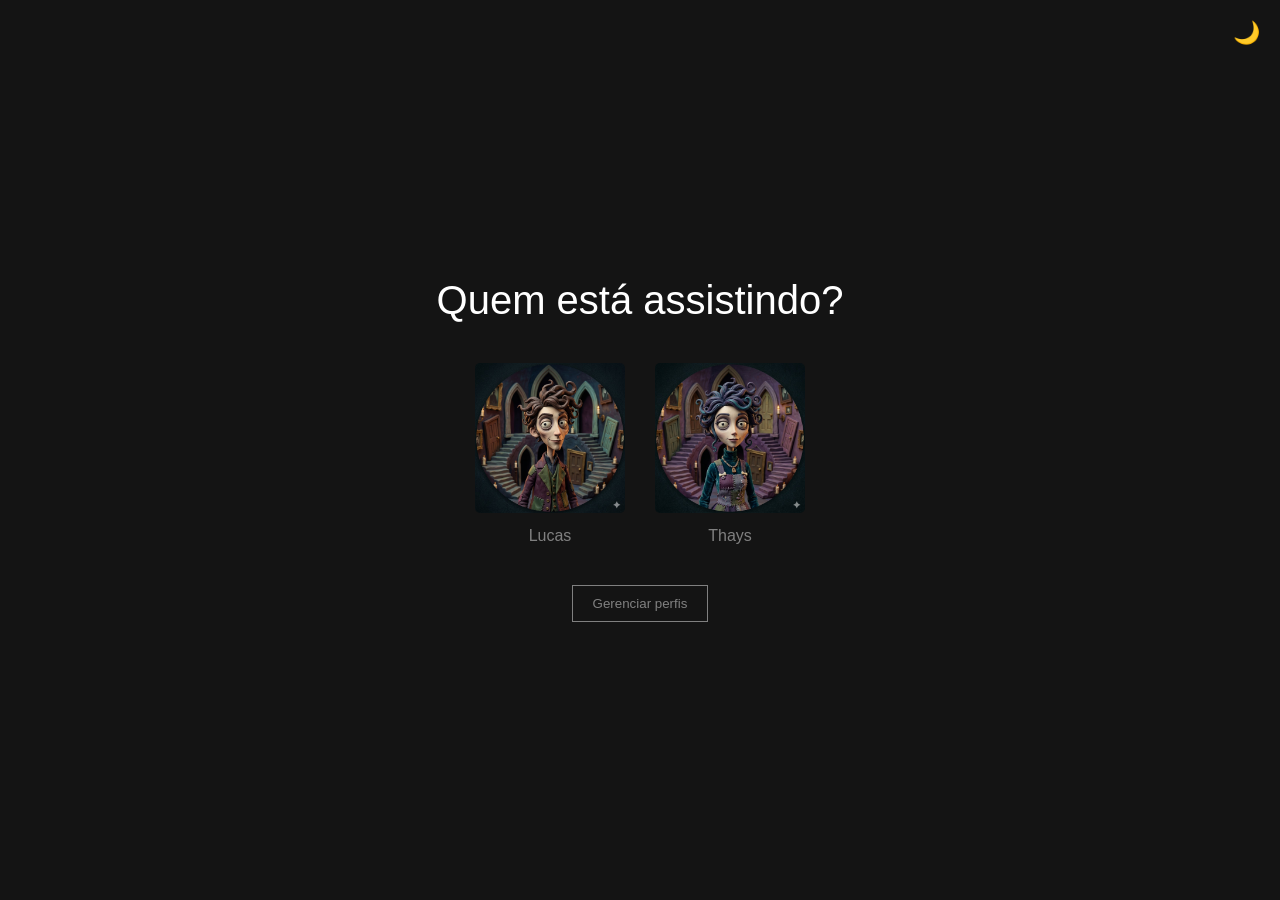
<file: Index.html>
<!DOCTYPE html>
<html lang="pt-BR">
<head>
    <meta charset="UTF-8">
    <meta name="viewport" content="width=device-width, initial-scale=1.0">
    <title>Netflix</title>
    <link rel="stylesheet" href="style.css">
</head>
<body>

    <!-- Botão tema -->
    <button id="toggleTheme" class="theme-toggle">🌙</button>

    <main>
        <header>
            <h1>Quem está assistindo?</h1>
        </header>

        <section aria-label="Perfis disponíveis">
            <nav aria-label="Seleção de perfis">
                <ul class="profiles">

                    <li>
                        <a href="/netflix-plataform-main/netflix-plataform-main/catalogo/catalogo.html" 
                            class="profile"
                            data-name="Lucas"
                            data-img="/assets/perfil 1.jpg">
                            <figure>
                                <img src="/assets/perfil 1.jpg" alt="Selecionar Perfil 1">
                                <span class="edit-icon">✏️</span>
                                <figcaption>Lucas</figcaption>
                            </figure>
                        </a>
                    </li>
                        <li>    
                            <a href="/netflix-plataform-main/netflix-plataform-main/catalogo/catalogo.html" 
                            class="profile"
                            data-name="Thays"
                            data-img="/assets/perfil 2.jpg">

                                <figure>
                                    <img src="/assets/perfil 2.jpg" alt="Selecionar Perfil 2">
                                    <span class="edit-icon">✏️</span>
                                    <figcaption>Thays</figcaption>
                                </figure>
                        </a>
                    </li>

                </ul>
            </nav>

            <!-- Gerenciar perfis -->
            <div class="manage-container">
                <button id="manageProfiles">Gerenciar perfis</button>
            </div>
        </section>
    </main>

    <script src="script.js"></script>
    <script src="js/index.js"></script>
</body>
</html>
</file>
<file: style.css>
/* Reset */
* {
    margin: 0;
    padding: 0;
    box-sizing: border-box;
}

/* Body */
body {
    background-color: #141414;
    color: #ffffff;
    font-family: Arial, Helvetica, sans-serif;
    height: 100vh;

    display: flex;
    align-items: center;
    justify-content: center;
}

/* Botão tema */
.theme-toggle {
    position: absolute;
    top: 20px;
    right: 20px;
    background: transparent;
    border: none;
    font-size: 22px;
    cursor: pointer;
    color: #fff;
}

/* Main */
main {
    text-align: center;
}

/* Título */
h1 {
    font-size: 2.5rem;
    margin-bottom: 40px;
    font-weight: 500;
}

/* Perfis */
.profiles {
    list-style: none;
    display: flex;
    gap: 30px;
    justify-content: center;
    flex-wrap: wrap;
}

/* Perfil */
.profile {
    text-decoration: none;
    color: #808080;
    transition: all 0.3s ease;
}

/* Figure */
.profile figure {
    position: relative;
}

/* Imagem */
.profile img {
    width: 150px;
    height: 150px;
    border-radius: 5px;
    transition: all 0.3s ease;
}

/* Nome */
.profile figcaption {
    margin-top: 10px;
}

/* Hover */
.profile:hover {
    color: #fff;
}

.profile:hover img {
    transform: scale(1.1);
    border: 3px solid #fff;
}

/* Ícone editar */
.edit-icon {
    position: absolute;
    top: 5px;
    right: 5px;
    background: #000000aa;
    padding: 5px;
    border-radius: 50%;
    font-size: 12px;
    display: none;
}

/* Modo gerenciar */
.manage-mode .edit-icon {
    display: block;
}

/* Botão gerenciar */
.manage-container {
    margin-top: 40px;
}

.manage-container button {
    background: transparent;
    border: 1px solid #808080;
    color: #808080;
    padding: 10px 20px;
    cursor: pointer;
    transition: 0.3s;
}

.manage-container button:hover {
    border-color: #fff;
    color: #fff;
}

/* Light Mode */
.light-mode {
    background-color: #f5f5f5;
    color: #000;
}

.light-mode .profile {
    color: #555;
}

.light-mode .profile:hover {
    color: #000;
}

.light-mode .theme-toggle {
    color: #000;
}

/* Responsivo */
@media (max-width: 600px) {
    .profile img {
        width: 100px;
        height: 100px;
    }

    h1 {
        font-size: 1.8rem;
    }
}
</file>
